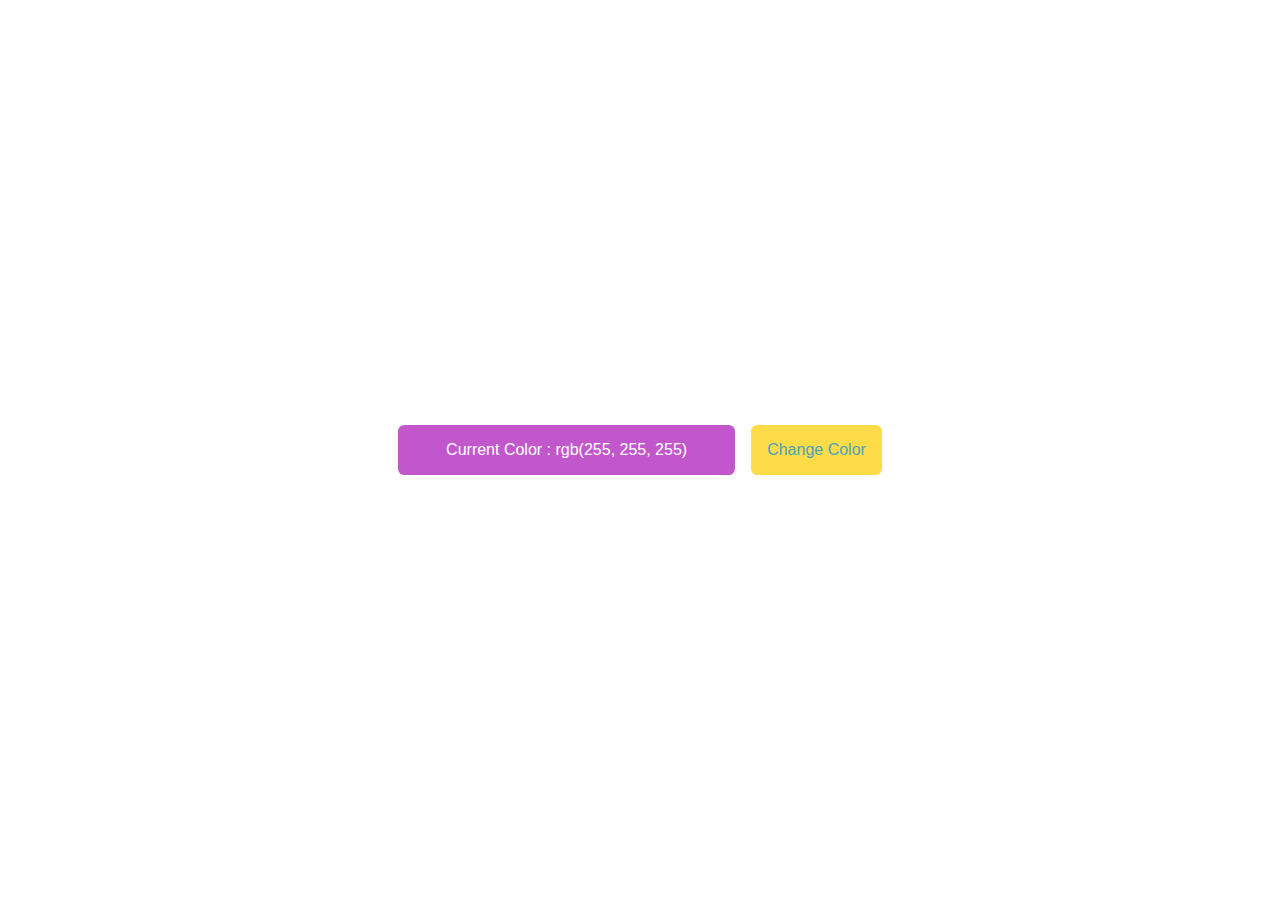
<file: 1.Random Color Generator/index.html>
<!DOCTYPE html>
<html lang="en">
<head>
    <meta charset="UTF-8">
    <meta name="viewport" content="width=device-width, initial-scale=1.0">
    <title>1. Random Color Generator</title>
    <link rel="stylesheet" href="index.css">
    <script src="index.js" defer></script>
</head>
<body>
    <div class="container">
        <p class="color-para">Current Color : <span class="colorSpan">rgb(255, 255, 255)</span></p>
    </div>
    <button class="btn">Change Color</button>
</body>
</html>
</file>
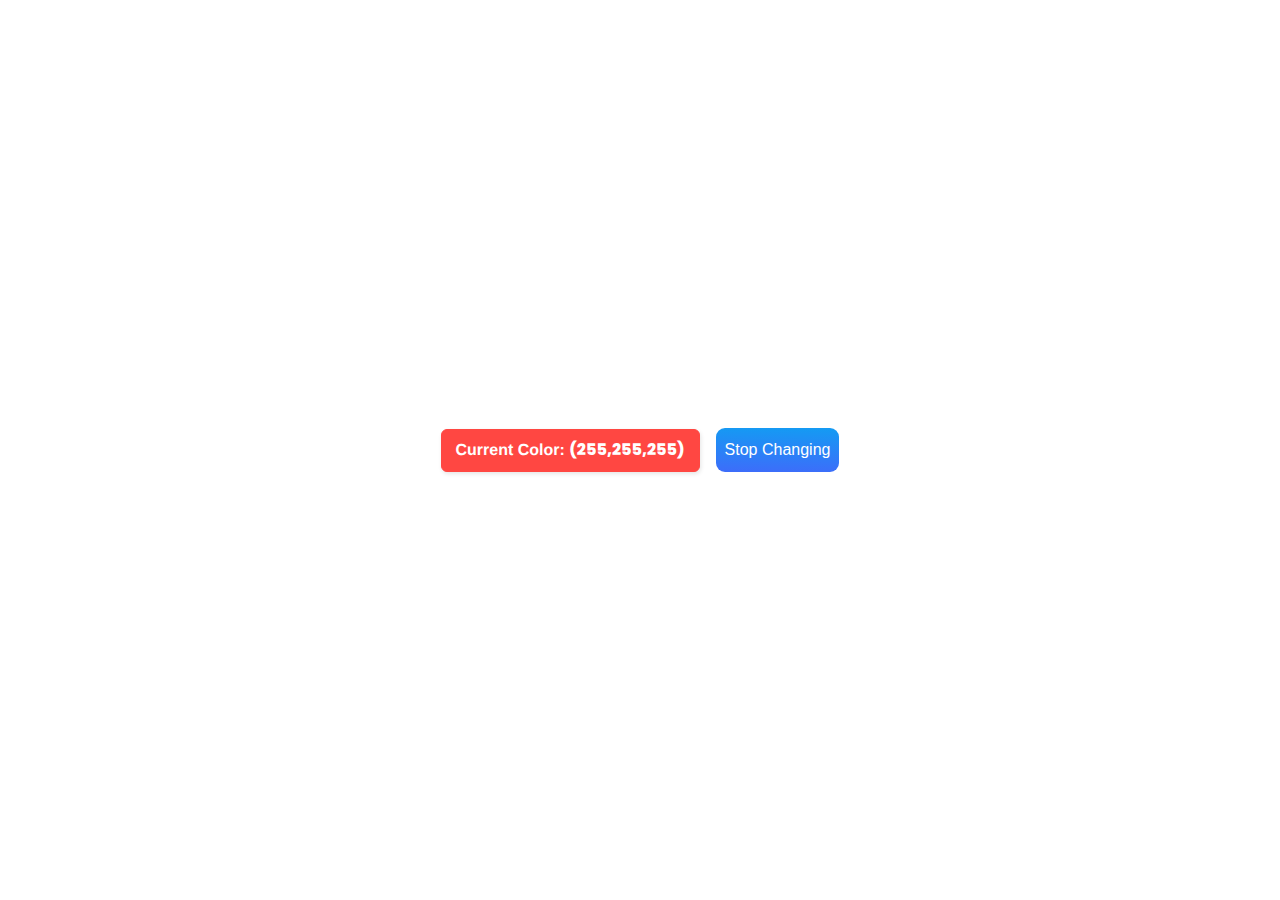
<file: 2.Random Color Generator using setInterval/index.html>
<!DOCTYPE html>
<html lang="en">
  <head>
    <meta charset="UTF-8" />
    <meta name="viewport" content="width=device-width, initial-scale=1.0" />
    <title>2.Random Color Generator using setInterval</title>
    <link rel="preconnect" href="https://fonts.googleapis.com" />
    <link rel="preconnect" href="https://fonts.gstatic.com" crossorigin />
    <link
      href="https://fonts.googleapis.com/css2?family=Poppins:wght@200;300;400;500;600;700&display=swap"
      rel="stylesheet"
    />
    <style>
              *{
                  margin: 0;
                  padding: 0;
                  box-sizing: border-box;
                  font-family: poppins, sans-serif;
              }

              body{
                  display: flex;
                  justify-content: center;
                  align-items: center;
                  min-height: 100vh;
              }
              .container{
                  display: flex;
                  align-items: center;
                  justify-content: center;
                  width: 28rem;
                  height: 28rem;
                  /* background-color: rgb(145, 223, 72); */
                  border-radius: 2rem;
              }

              p{
  background: #FF4742;
  border: 1px solid #FF4742;
  border-radius: 6px;
  box-shadow: rgba(0, 0, 0, 0.1) 1px 2px 4px;
  box-sizing: border-box;
  color: #FFFFFF;
  cursor: pointer;
  display: inline-block;
  font-family: nunito,roboto,proxima-nova,"proxima nova",sans-serif;
  font-size: 16px;
  font-weight: 800;
  line-height: 16px;
  min-height: 40px;
  outline: 0;
  padding: 12px 14px;
  text-align: center;
  text-rendering: geometricprecision;
  text-transform: none;
  user-select: none;
  -webkit-user-select: none;
  touch-action: manipulation;
  vertical-align: middle;
  margin-right: 1rem;
}

p:hover,
p:active {
  background-color: initial;
  background-position: 0 0;
  color: #FF4742;
}

p:active {
  opacity: .5;
}
              

            button{
        align-items: center;
        appearance: none;
        background-color: #3EB2FD;
        background-image: linear-gradient(1deg, #4F58FD, #149BF3 99%);
        background-size: calc(100% + 20px) calc(100% + 20px);
        border-radius: 9px;
        border-width: 0;
        box-shadow: none;
        box-sizing: border-box;
        color: #FFFFFF;
        cursor: pointer;
        display: inline-flex;
        font-family: CircularStd,sans-serif;
        font-size: 16px;
        height: auto;
        justify-content: center;
        line-height: 1.5;
        padding: 10px 9px;
        position: relative;
        text-align: center;
        text-decoration: none;
        transition: background-color .2s,background-position .2s;
        user-select: none;
        -webkit-user-select: none;
        touch-action: manipulation;
        vertical-align: top;
        white-space: nowrap;
      }

      button:active,
      button:focus {
        outline: none;
      }

      button:hover {
        background-position: -20px -20px;
      }

      button:focus:not(:active) {
        box-shadow: rgba(40, 170, 255, 0.25) 0 0 0 .125em;
      }
              
    </style>
  </head>
  <body>
    <div class="container">
      <p>Current Color: <span>(255,255,255)</span></p>
      <button role="button">Stop Changing</button>
    </div>
    <script>
      const body = document.body;
      const container = document.querySelector(".container");
      const p = document.querySelector("p");
      const span = document.querySelector("p span");
      const button = document.querySelector("button");

      function randomColorGenerator() {
        const red = Math.floor(Math.random() * 256);
        const green = Math.floor(Math.random() * 256);
        const blue = Math.floor(Math.random() * 256);
        let randomColor = `rgb(${red},${green},${blue})`;
        return randomColor;
      }

      const id = setInterval(() => {
        randomColor = randomColorGenerator();
        body.style.backgroundColor = randomColor;
        span.textContent = randomColor;
      }, 1000);

      button.addEventListener("click", () => {
        clearInterval(id);
      });
    </script>
  </body>
</html>
</file>
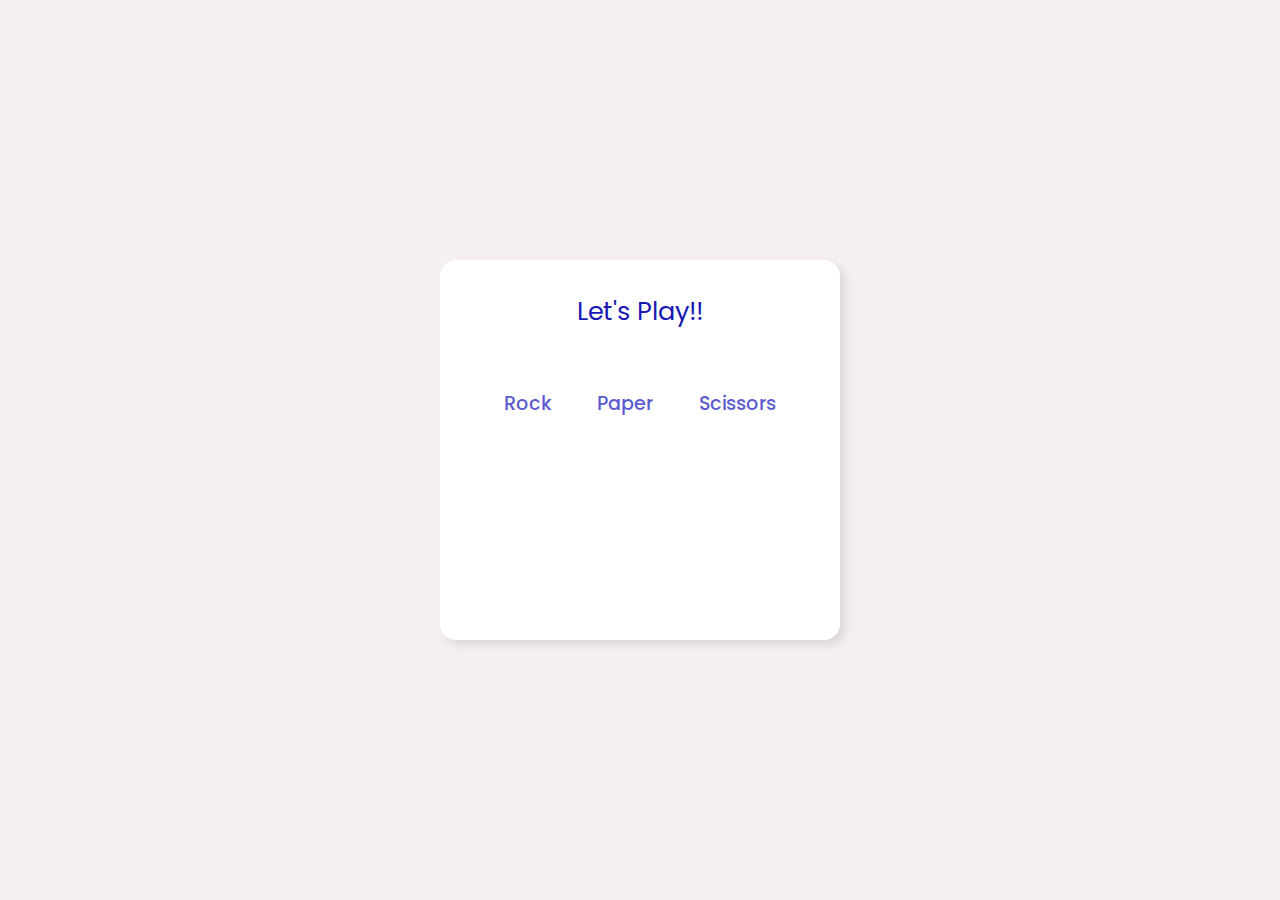
<file: 3.Rock, Paper and Scissors Game/index.html>
<!DOCTYPE html>
<html lang="en">
  <head>
    <meta charset="UTF-8" />
    <meta name="viewport" content="width=device-width, initial-scale=1.0" />
    <title>Hamza | Rock, Paper and Scissors Game</title>
    <link
      rel="stylesheet"
      href="https://cdnjs.cloudflare.com/ajax/libs/font-awesome/6.6.0/css/all.min.css"
      integrity="sha512-Kc323vGBEqzTmouAECnVceyQqyqdsSiqLQISBL29aUW4U/M7pSPA/gEUZQqv1cwx4OnYxTxve5UMg5GT6L4JJg=="
      crossorigin="anonymous"
      referrerpolicy="no-referrer"
    />
    <link rel="preconnect" href="https://fonts.googleapis.com" />
    <link rel="preconnect" href="https://fonts.gstatic.com" crossorigin />
    <link
      href="https://fonts.googleapis.com/css2?family=Poppins:wght@200;300;400;500;600;700&display=swap"
      rel="stylesheet"
    />
    <style>
      :root {
        --color-blue-primary: rgb(23, 23, 187);
        --color-blue-secondry: rgb(25, 25, 177);
        --color-white-primary: white;
      }

      * {
        margin: 0;
        padding: 0;
        box-sizing: border-box;
        font-family: "Poppins", sans-serif;
      }

      body {
        display: flex;
        justify-content: center;
        align-items: center;
        min-height: 100vh;
        background-color: rgb(245, 239, 239);
      }

      .container {
        width: 400px;
        height: 380px;
        background-color: var(--color-white-primary);
        border-radius: 1rem;
        box-shadow: 5px 5px 10px rgba(0, 0, 0, 0.1);
      }

      .big-hands {
        font-size: 6rem;
        padding: 1rem 4rem;
        display: flex;
        align-items: center;
        justify-content: space-between;
      }

      .big {
        color: var(--color-blue-primary);
      }

      .big-hand1 {
        transform: rotate(90deg);
      }

      .big-hand2 {
        transform: rotate(-90deg) rotateY(180deg);
      }

      .text {
        text-align: center;
        font-size: 1.6rem;
        font-family: Arial, Helvetica, sans-serif;
      }

      .text-play {
        color: var(--color-blue-secondry);
        font-weight: 400;
      }

      .small-hands {
        display: flex;
        align-items: center;
        justify-content: space-between;
        padding: 3rem 4rem;
        text-align: center;
      }
      .small {
        color: var(--color-blue-primary);
        opacity: 0.7;
        transition: 0.2s ease-in;
      }

      .small:hover {
        color: var(--color-blue-primary);
        opacity: 100%;
      }

      .small-hands-text {
        text-align: center;
        margin-top: 0.6rem;
        font-size: 1.2rem;
        font-weight: 500;
      }

      .small i {
        font-size: 3rem;
      }

      .small-hand3 i {
        transform: rotate(-90deg) rotateY(180deg);
      }


      @keyframes verticalBounce {
        0%,100% {
          transform: rotate(10deg);
        }
        50% {
          transform: rotate(-10deg);
        }
      }

      .animate-hands {
        animation: verticalBounce 0.7s ease 3;
      }
    </style>
  </head>
  <body>
    <div class="container">
      <div class="big-hands">
        <div class="big-hand1 big">
          <i class="fa-regular fa-hand-back-fist"></i>
        </div>
        <div class="big-hand2 big">
          <i class="fa-regular fa-hand-back-fist"></i>
        </div>
      </div>
      <div class="text">
        <span class="text-play">Let's Play!!</span>
      </div>

      <div class="small-hands">
        <div class="small-hand1 small">
          <i class="fa-regular fa-hand-back-fist"></i>
          <p class="small-hands-text">Rock</p>
        </div>
        <div class="small-hand2 small"><i class="fa-regular fa-hand"></i>
          <p class="small-hands-text">Paper</p>
        </div>
        <div class="small-hand3 small">
          <i class="fa-regular fa-hand-scissors"></i>
          <p class="small-hands-text">Scissors</p>
        </div>
      </div>
    </div>
    <script>
      const smallHands = document.querySelectorAll(".small");
      const bigHand1 = document.querySelector(".big-hand1 i");
      const bigHand2 = document.querySelector(".big-hand2 i");
      const textPlay = document.querySelector(".text-play");

      const choices = ["fa-hand-back-fist", "fa-hand", "fa-hand-scissors"];

      smallHands.forEach((hand, index) => {
        hand.addEventListener("click", () => {
          playGame(index);
        });
      });

      function playGame(userChoice) {
        textPlay.textContent = "Wait...";
        bigHand1.className = "fa-regular fa-hand-back-fist animate-hands";
        bigHand2.className = "fa-regular fa-hand-back-fist animate-hands";


        setTimeout(() => {
          bigHand1.style.transform = "";
          bigHand2.style.transform = "";
          bigHand1.classList.remove("animate-hands");
          bigHand2.classList.remove("animate-hands");

          bigHand1.className = `fa-regular ${choices[userChoice]}`;
          const cpuChoice = Math.floor(Math.random() * 3);
          bigHand2.className = `fa-regular ${choices[cpuChoice]}`;

          if (userChoice === 2) {
            bigHand1.style.transform = "rotate(-90deg) rotateY(180deg)";
          }
          if (cpuChoice === 2) {
            bigHand2.style.transform = "rotate(-90deg) rotateY(180deg)";
          }

          const result = getResult(userChoice, cpuChoice);
          displayResult(result);
        }, 2000);
      }

      function getResult(userChoice, cpuChoice) {
        if (userChoice === cpuChoice) {
          return "It's a tie!";
        } else if (
          (userChoice === 0 && cpuChoice === 2) ||
          (userChoice === 1 && cpuChoice === 0) ||
          (userChoice === 2 && cpuChoice === 1)
        ) {
          return "You win!";
        } else {
          return "You lose!";
        }
      }

      function displayResult(result) {
        textPlay.textContent = result;
      }
    </script>
  </body>
</html>
</file>
<file: 1.Random Color Generator/index.css>
*{
    padding: 0;
    margin: 0;
    box-sizing: border-box;
    font-family: Arial, Helvetica, sans-serif;
}

body{
    width: 100vw;
    height: 100vh;
    display: flex;
    align-items: center;
    justify-content: center;
}

.container{
    padding: 1rem 3rem;
    background-color: rgb(194, 87, 204);
    color:white;
    border-radius: 0.4rem ;
}

.btn{
    padding: 1rem;
    margin-left: 1rem;
    border-radius: 0.4rem;
    outline: none;
    border: none;
    background-color: rgb(253, 220, 71);
    color: rgb(77, 162, 184);
    font-size: 1rem;
}

.btn:hover{
    transition: 0.5s ease;
    background-color: rgb(45, 97, 209);
    color: white;
}
</file>
